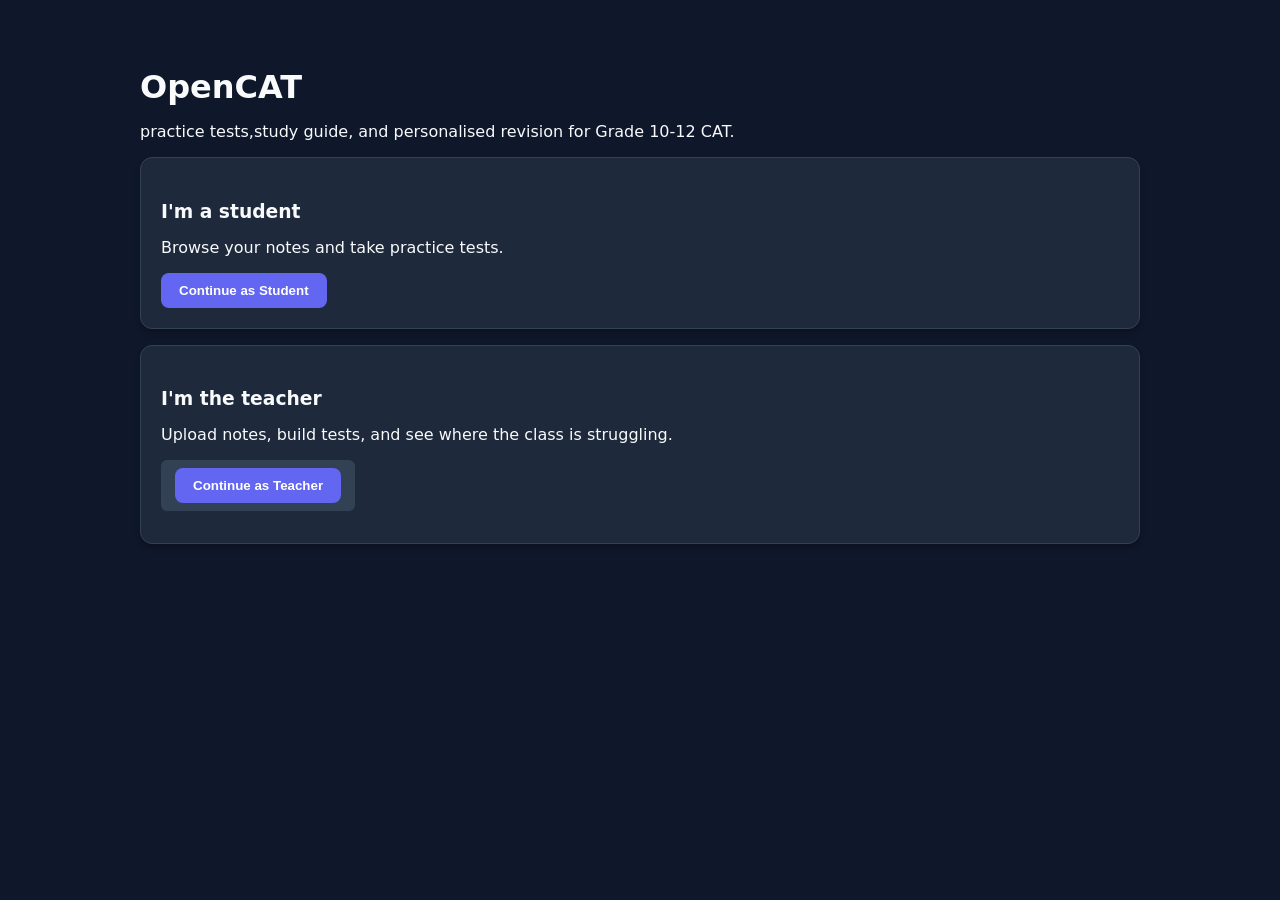
<file: templates/index.html>
<!DOCTYPE html>
<html lang="en">
<head>
  <meta charset="UTF-8">
  <title>OpenCAT</title>
  <link rel="stylesheet" href="/static/css/style.css">
</head>
<body>
  <h1>OpenCAT</h1>
  <p>practice tests,study guide, and personalised revision for Grade 10-12 CAT.</p>

  <div class="card">
    <h3>I'm a student</h3>
    <p>Browse your notes and take practice tests.</p>
    <a href="/student"><button>Continue as Student</button></a>
  </div>

  <div class="card">
    <h3>I'm the teacher</h3>
    <p>Upload notes, build tests, and see where the class is struggling.</p>
    <a href="/teacher"><button>Continue as Teacher</button></a>
  </div>
</body>
</html>
</file>
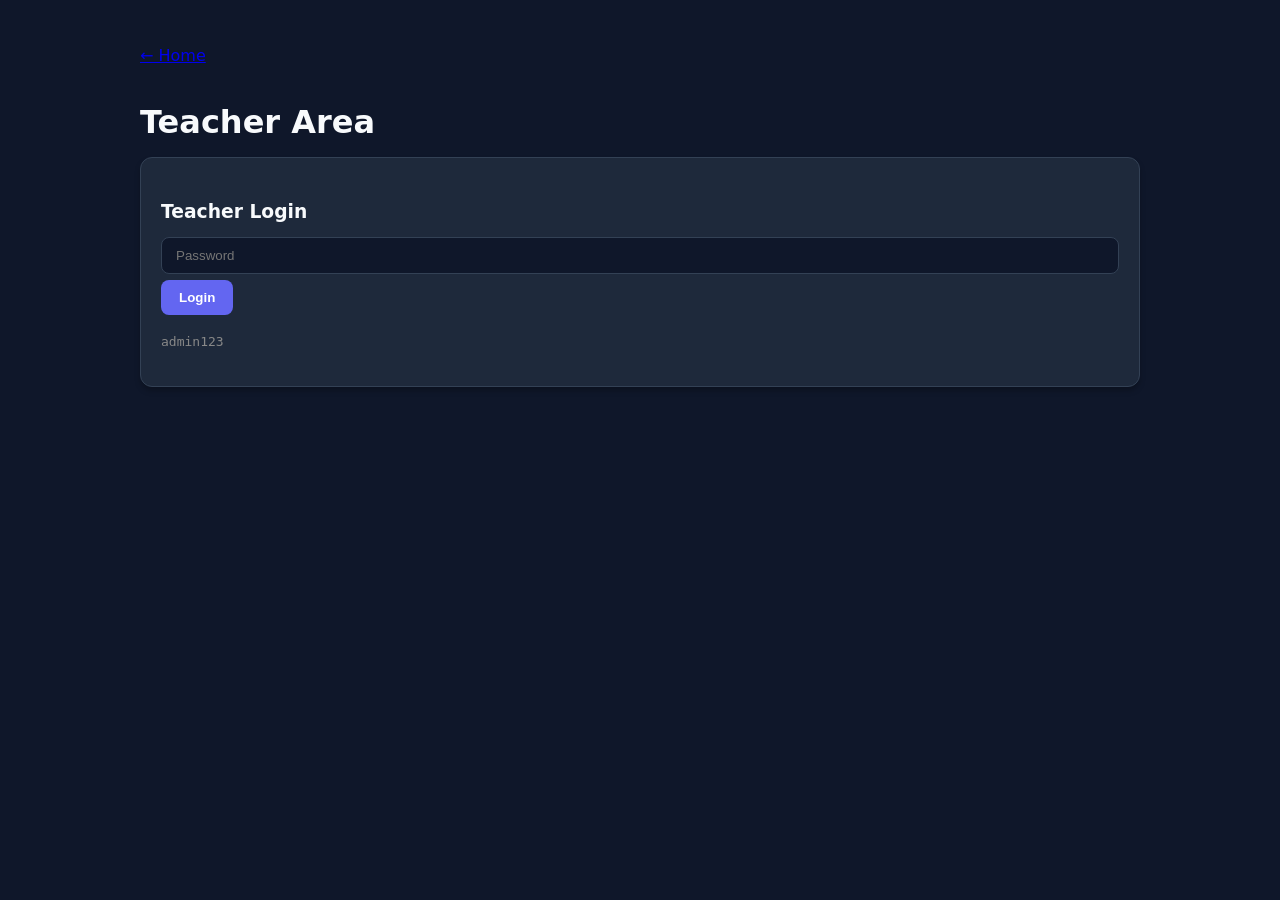
<file: templates/teacher.html>
<!DOCTYPE html>
<html lang="en">
<head>
  <meta charset="UTF-8">
  <title>OpenCAT</title>
  <link rel="stylesheet" href="/static/css/style.css">
</head>
<body>
  <p><a href="/">&larr; Home</a></p>
  <h1>Teacher Area</h1>

  
  <div id="login-section" class="card">
    <h3>Teacher Login</h3>
    <input id="teacher-password" type="password" placeholder="Password">
    <button id="login-btn">Login</button>
    <p style="color:#888"><code>admin123</code> </p>
  </div>

  
  <div id="main-section" class="hidden">

    <div class="card">
      <h3>Add a Topic</h3>
      <select id="new-topic-grade"></select>
      <input id="new-topic-name" type="text" placeholder="Topic name, e.g. Networks">
      <input id="new-topic-desc" type="text" placeholder="Short description (optional)">
      <button id="add-topic-btn">Add Topic</button>
    </div>

    <div class="card">
      <h3>Filter by grade</h3>
      <select id="filter-grade"></select>
    </div>

    <h2>Topics</h2>
    <div id="topics-list"></div>

    <div class="card">
      <h3>Class Weak Points</h3>
      <p>Aggregated across all students in the selected grade above.</p>
      <button id="load-class-weakpoints-btn">Load Class Weak Points</button>
      <div id="class-weakpoints"></div>
    </div>
  </div>

  
  <div id="topic-detail-section" class="hidden">
    <button id="back-to-topics-btn">&larr; Back to Topics</button>
    <h2 id="topic-detail-title"></h2>

    <div class="card">
      <h3>Notes</h3>
      <div id="dropzone" class="dropzone">Drag &amp; drop note files here, or click to choose files</div>
      <input type="file" id="file-input" class="hidden" multiple>
      <div id="notes-list"></div>
    </div>

    <div class="card">
      <h3> Generate from Notes </h3>
      
      <div class="ai-generate-row">
        <input id="ai-question-count" type="number" min="1" max="20" value="6">
        <button id="ai-generate-questions-btn">Generate Questions</button>
      </div>
      <div class="ai-generate-row">
        <input id="ai-flashcard-count" type="number" min="1" max="20" value="8">
        <button id="ai-generate-flashcards-btn">Generate Flashcards</button>
      </div>
      <p id="ai-generate-status"></p>
    </div>

    <div class="card">
      <h3>Add a Question</h3>
      <select id="question-type">
        <option value="mcq">Multiple Choice</option>
        <option value="short">Short Answer</option>
      </select>
      <textarea id="question-text" placeholder="Question text" rows="2"></textarea>
      <input id="question-marks" type="number" min="1" value="1" placeholder="Marks">

      <div id="mcq-fields">
        <p>Options (one per line). Mark the correct one below.</p>
        <textarea id="mcq-options" rows="4" placeholder="Option A&#10;Option B&#10;Option C&#10;Option D"></textarea>
        <input id="mcq-correct-index" type="number" min="0" placeholder="Index of correct option (0 = first line)">
      </div>

      <div id="short-fields" class="hidden">
        <p>Keywords the answer should contain (comma-separated). Used to auto-grade -- if the student's wording doesn't clearly match, it gets flagged for you to review.</p>
        <input id="short-keywords" type="text" placeholder="e.g. volatile, temporary, memory">
        <input id="short-model-answer" type="text" placeholder="Model answer (shown to you when reviewing)">
      </div>

      <button id="add-question-btn">Add Question</button>
    </div>

    <div class="card">
      <h3>Existing Questions</h3>
      <div id="questions-list"></div>
    </div>

    <div class="card">
      <h3>Add a Flashcard</h3>
      <p>Quick front/back study cards -- not graded, just for revision.</p>
      <textarea id="flashcard-front" placeholder="Front (e.g. a term or question)" rows="2"></textarea>
      <textarea id="flashcard-back" placeholder="Back (e.g. the definition or answer)" rows="2"></textarea>
      <button id="add-flashcard-btn">Add Flashcard</button>
    </div>

    <div class="card">
      <h3>Existing Flashcards</h3>
      <div id="flashcards-list"></div>
    </div>
  </div>

  <script src="/static/js/api.js"></script>
  <script src="/static/js/teacher.js"></script>
</body>
</html>
</file>
<file: static/css/style.css>
/* Dark Mode Layout */
:root {
  --bg-main: #0f172a;
  --bg-card: #1e293b;
  --accent-primary: #6366f1;
  --accent-hover: #4f46e5;
  --text-main: #f8fafc;
  --text-muted: #94a3b8;
  --border-color: #334155;
  --success: #10b981;
  --danger: #ef4444;
}

body {
  font-family: 'Inter', system-ui, -apple-system, sans-serif;
  background-color: var(--bg-main);
  color: var(--text-main);
  max-width: 1000px;
  margin: 0 auto;
  padding: 30px 20px;
}

h1, h2, h3 {
  color: var(--text-main);
  font-weight: 700;
  margin-top: 1.2em;
  margin-bottom: 0.5em;
}

/* Card Containers */
.card {
  background: var(--bg-card);
  border: 1px solid var(--border-color);
  border-radius: 12px;
  padding: 20px;
  margin: 16px 0;
  box-shadow: 0 4px 6px -1px rgba(0, 0, 0, 0.3);
}

.card a {
  color: #38bdf8;
  text-decoration: underline;
}

.card a:hover {
  color: #7dd3fc;
}

/* Form Controls */
input, select, textarea {
  background-color: var(--bg-main);
  border: 1px solid var(--border-color);
  color: var(--text-main);
  padding: 10px 14px;
  border-radius: 8px;
  margin: 6px 0;
  width: 100%;
  box-sizing: border-box;
}

input:focus, select:focus, textarea:focus {
  border-color: var(--accent-primary);
  outline: none;
}

/* Buttons */
button, .btn {
  background-color: var(--accent-primary);
  color: #ffffff;
  border: none;
  border-radius: 8px;
  padding: 10px 18px;
  font-weight: 600;
  cursor: pointer;
  transition: all 0.2s ease;
  display: inline-block;
}

button:hover, .btn:hover {
  background-color: var(--accent-hover);
  transform: translateY(-1px);
}

button.btn-delete, .btn-danger {
  background-color: rgba(239, 68, 68, 0.2);
  color: #fca5a5;
  border: 1px solid #ef4444;
}

button.btn-delete:hover, .btn-danger:hover {
  background-color: #ef4444;
  color: #ffffff;
}

a.btn-back, a[href*="teacher"] {
  display: inline-block;
  background-color: #334155;
  color: #f8fafc;
  padding: 8px 14px;
  border-radius: 6px;
  text-decoration: none;
  font-size: 0.9rem;
  margin-bottom: 12px;
}

/* Dropzone */
.dropzone {
  border: 2px dashed var(--border-color);
  background: rgba(30, 41, 59, 0.5);
  border-radius: 12px;
  padding: 35px;
  text-align: center;
  color: var(--text-muted);
  cursor: pointer;
}

.dropzone:hover, .dropzone.dragover {
  border-color: var(--accent-primary);
  background: var(--bg-card);
  color: var(--text-main);
}

/* AI Generation Row */
.ai-generate-row {
  display: flex;
  align-items: center;
  gap: 12px;
  margin-top: 14px;
}

.ai-generate-row input[type="number"] {
  width: 70px;
  text-align: center;
  margin: 0;
}

.ai-generate-row button {
  flex: 1;
}

/* Flashcards */
.flashcard {
  background: var(--bg-card);
  border: 1px solid var(--border-color);
  border-radius: 14px;
  padding: 40px 24px;
  min-height: 160px;
  margin: 16px 0;
  text-align: center;
  cursor: pointer;
  display: flex;
  flex-direction: column;
  align-items: center;
  justify-content: center;
  transition: all 0.2s ease;
  box-shadow: 0 10px 15px -3px rgba(0, 0, 0, 0.3);
}

.flashcard:hover {
  border-color: var(--accent-primary);
  transform: translateY(-2deg);
}

.flashcard.flipped {
  background: #1e1b4b;
  border-color: var(--accent-primary);
}

.flashcard-text {
  font-size: 1.25rem;
  font-weight: 500;
}

.flashcard-hint {
  color: var(--text-muted);
  font-size: 0.85em;
  margin-top: 12px;
}

.correct { color: var(--success); }
.incorrect { color: var(--danger); }
.review { color: #f59e0b; }
.hidden { display: none; }
</file>
